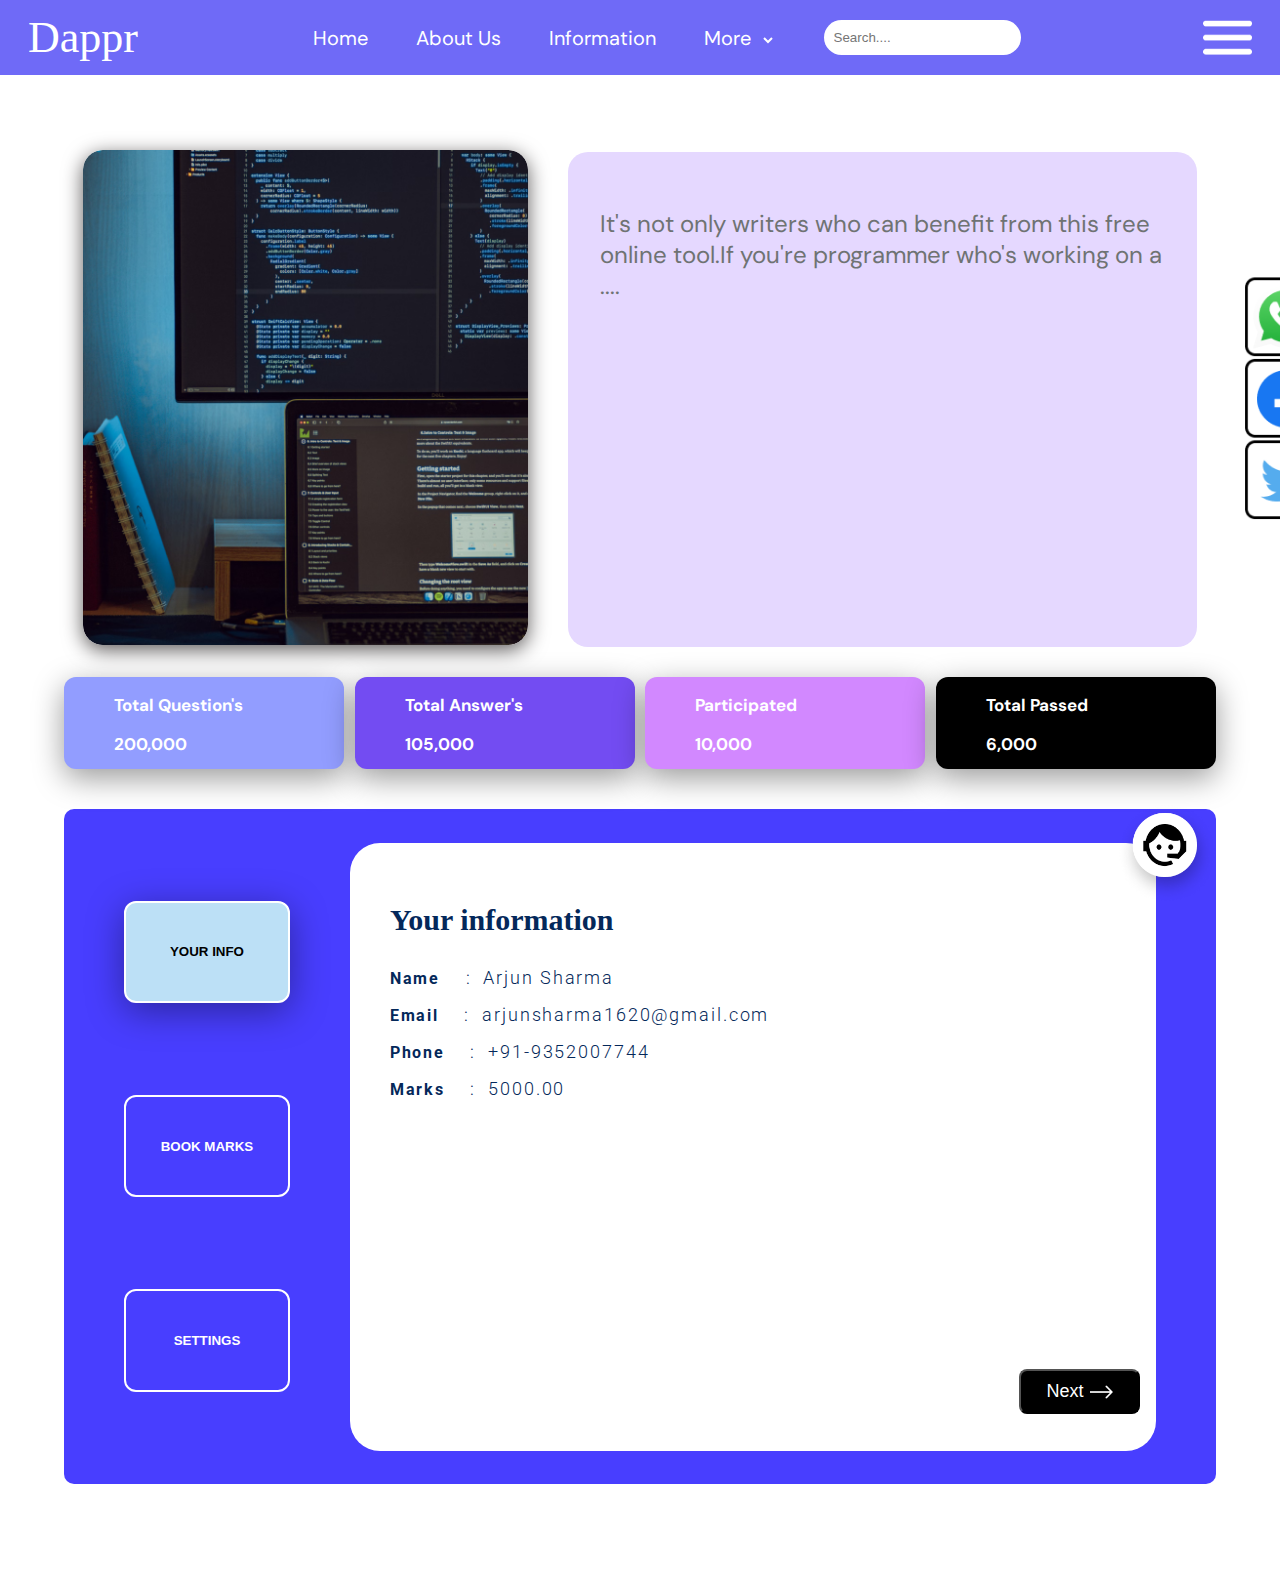
<file: index.html>
<!DOCTYPE html>
<html lang="en">
    <head>
    <meta http-equiv="Content-Type" content="text/html; charset=UTF-8">
    <meta http-equiv="X-UA-Compatible" content="IE=edge">
    <meta name="viewport" content="width=device-width, initial-scale=1.0">
    <title>Micro Project 2</title>
    <link rel="stylesheet" href="./micro-project-2-files/style.css">
    <link rel="preconnect" href="https://fonts.googleapis.com">
    <link rel="preconnect" href="https://fonts.gstatic.com" crossorigin>
    <link href="https://fonts.googleapis.com/css2?family=DM+Sans:opsz@9..40&display=swap" rel="stylesheet">
    <link href="https://fonts.googleapis.com/css2?family=Roboto&display=swap" rel="stylesheet">

</head>
<body class="vsc-initialized">
    <nav>
        <div class="company-icon">Dappr</div>
        <ul class="menu-items">
            <li>Home</li>
            <li>About Us</li>
            <li>Information</li>
            <li>More <select></select></li>
            <li> <input type="text" placeholder="Search...."></li>
        </ul>
        <img class="bars" src="./micro-project-2-files/Menu.png" alt="Menu">
    </nav>
    <div class="apps"><img src="./micro-project-2-files/Frame 2.png" alt="">
    </div>
    <div class="top">
        <div class="top-left">
            <img src="./micro-project-2-files/System.png" alt="">
        </div>
        <div class="top-right" contenteditable="true">
            <p>It's not only writers who can benefit from this free online tool.If you're  programmer who's working on a ....</p>
        </div>
    </div>
    <div class="allbox">
        <div class="detail-box box-1">
            <p>Total Question's</p>
            <p>200,000</p>
        </div>
        <div class="detail-box box-2">
            <p>Total Answer's</p>
            <p>105,000</p>
        </div>
        <div class="detail-box box-3">
            <p>Participated</p>
            <p>10,000</p>
        </div>
        <div class="detail-box box-4">
            <p>Total Passed</p>
            <p>6,000</p>
        </div>
    </div>
    <img class="chatbot" src="./micro-project-2-files/Assistant.png" alt="">
    <div class="bottom">
        <div class="bottom-left">
            <button>YOUR INFO</button>
            <button>BOOK MARKS</button>
            <button>SETTINGS</button>
        </div>
        <div class="bottom-right">
           <p class="heading">Your information</p>
           <p class="bottom-text"><b>Name</b> <span>&nbsp;:&nbsp;&nbsp;Arjun Sharma</span></p>
           <p class="bottom-text"><b>Email </b><span>&nbsp;:&nbsp;&nbsp;arjunsharma1620@gmail.com</span></p>
           <p class="bottom-text"><b>Phone</b> <span>&nbsp;:&nbsp;&nbsp;+91-9352007744</span></p>
           <p class="bottom-text"><b>Marks</b> <span>&nbsp;:&nbsp;&nbsp;5000.00</span></p>
           <button class="next">Next <img src="./micro-project-2-files/Arrow.png" alt=""></button>
        </div>
    </div>
 </body>
</html>
</file>
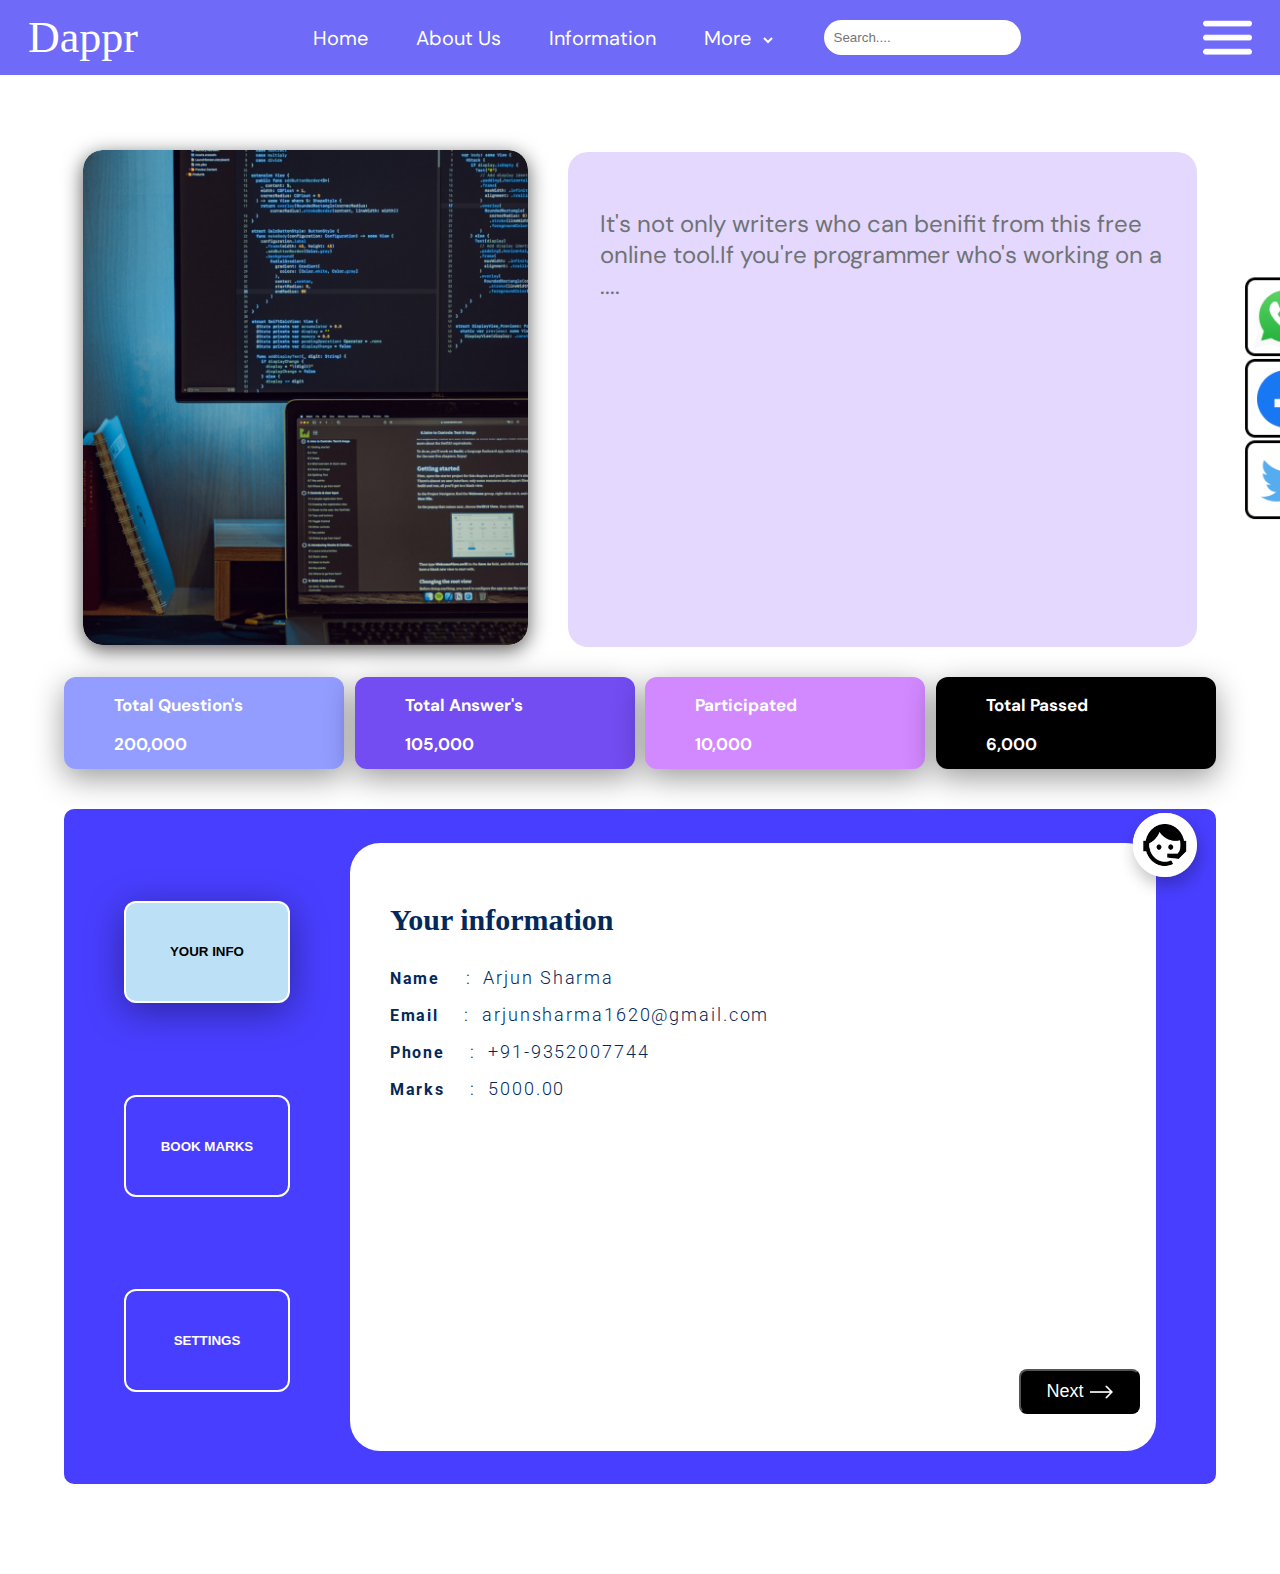
<file: Micro-Project-2.html>
<!DOCTYPE html>
<html lang="en">
    <head>
    <meta http-equiv="Content-Type" content="text/html; charset=UTF-8">
    <meta http-equiv="X-UA-Compatible" content="IE=edge">
    <meta name="viewport" content="width=device-width, initial-scale=1.0">
    <title>Micro Project 2</title>
    <link rel="stylesheet" href="./micro-project-2-files/style.css">
    <link rel="preconnect" href="https://fonts.googleapis.com">
    <link rel="preconnect" href="https://fonts.gstatic.com" crossorigin>
    <link href="https://fonts.googleapis.com/css2?family=DM+Sans:opsz@9..40&display=swap" rel="stylesheet">
    <link href="https://fonts.googleapis.com/css2?family=Roboto&display=swap" rel="stylesheet">

</head>
<body class="vsc-initialized">
    <nav>
        <div class="company-icon">Dappr</div>
        <ul class="menu-items">
            <li>Home</li>
            <li>About Us</li>
            <li>Information</li>
            <li>More <select></select></li>
            <li> <input type="text" placeholder="Search...."></li>
        </ul>
        <img class="bars" src="./micro-project-2-files/Menu.png" alt="Menu">
    </nav>
    <div class="apps"><img src="./micro-project-2-files/Frame 2.png" alt="">
    </div>
    <div class="top">
        <div class="top-left">
            <img src="./micro-project-2-files/System.png" alt="">
        </div>
        <div class="top-right" contenteditable="true">
            <p>It's not only writers who can benifit from this free online tool.If you're  programmer who's working on a ....</p>
        </div>
    </div>
    <div class="allbox">
        <div class="detail-box box-1">
            <p>Total Question's</p>
            <p>200,000</p>
        </div>
        <div class="detail-box box-2">
            <p>Total Answer's</p>
            <p>105,000</p>
        </div>
        <div class="detail-box box-3">
            <p>Participated</p>
            <p>10,000</p>
        </div>
        <div class="detail-box box-4">
            <p>Total Passed</p>
            <p>6,000</p>
        </div>
    </div>
    <img class="chatbot" src="./micro-project-2-files/Assistant.png" alt="">
    <div class="bottom">
        <div class="bottom-left">
            <button>YOUR INFO</button>
            <button>BOOK MARKS</button>
            <button>SETTINGS</button>
        </div>
        <div class="bottom-right">
           <p class="heading">Your information</p>
           <p class="bottom-text"><b>Name</b> <span>&nbsp;:&nbsp;&nbsp;Arjun Sharma</span></p>
           <p class="bottom-text"><b>Email </b><span>&nbsp;:&nbsp;&nbsp;arjunsharma1620@gmail.com</span></p>
           <p class="bottom-text"><b>Phone</b> <span>&nbsp;:&nbsp;&nbsp;+91-9352007744</span></p>
           <p class="bottom-text"><b>Marks</b> <span>&nbsp;:&nbsp;&nbsp;5000.00</span></p>
           <button class="next">Next <img src="./micro-project-2-files/Arrow.png" alt=""></button>
        </div>
    </div>
 </body>
</html>
</file>
<file: micro-project-2-files/style.css>
body{
    padding: 0;
    margin: 0;
  }
  nav{
    display: flex;
    position: fixed;
    background-color: #6F6AF7;
    top:0;
    align-items: center;
    width: 100vw;
    margin: auto;
    font-weight: 400;
    justify-content: space-between;
    padding-left: 28px;
    padding-right: 28px;
    color: white;
    box-sizing: border-box;
  }
  .company-icon{
    font-family: "Delicious Unicase",cursive;
    font-size: 44px;
  }
  .menu-items{
    display: flex;
    font-family: 'DM Sans', sans-serif;
    font-size: 20px;
    list-style: none;
    align-items: center;
  }
  .menu-items li{
    margin-right: 3rem;
  }
  .menu-items li select{
    background: transparent;
    border: none;
    color: white;
  }
  .menu-items li input{
    border-radius: 50px;
    padding: 10px ;
    background-repeat: no-repeat;
    background-position: 9.5rem;
    background-size: 1.5rem;
    border-style: none;
  }
  .menu-items li input:focus{
    outline: none;
  }
  .bars{
    height: 35px;
  }
  .apps{
    z-index: 100;
    position: fixed;
    top: 30%;
    left: 97.2%;
    float: right;
    scale: 1.0;
    margin-right: 10px;
  }
  .apps img{
    height: 250px;
   width: fit-content;
  }
  .top {
    display: flex;
    align-items: center;
    width: 87vw;
    margin-left: auto;
    margin-right: auto;
    margin-top: 150px;
  }
  .top-left img {
    height: 55vh;
    box-shadow:rgb(94, 91, 91) 0px 5px 20px;
    border-radius: 20px;
  }
  .top-right {
    background-color: #E5D8FF;
    font-family: 'DM Sans', sans-serif;
    padding: 32px;
    border-radius: 20px;
    height: 55vh;
    width: 75%;
    box-sizing: border-box;
    margin-left: 40px;
  }
  .top-right p {
    font-weight: 400;
    font-size: 24px;
    color: #6F7373;
  }
  .allbox{
    width: 90vw;
    margin-left: auto;
    margin-right: auto;
    display: flex;
    margin-top: 1%;
    margin-bottom: 40px;
    justify-content: space-between;
  }
  .detail-box{
    width: 20%;
    margin-top: 15px;
    padding-left: 50px;
    padding-bottom: 20px;
    box-shadow: 0px 9px 31px rgba(0,0,0,0.4);
    border-radius: 12px;
    color: #FFFFFF;
    font-weight: 700;
    font-size: 17px;
    height: 72px;
    font-family: 'DM Sans', sans-serif;
  }
  .box-1{
    background-color: #929DFF;
  }
  .box-2{
    background-color: #734CF2;
  }
  .box-3{
    background-color: #D288FF;
  }
  .box-4{
    background-color: #000000;
  }
  .bottom{
    display: flex;
    justify-content: space-evenly;
    background-color: #483EFF;
    width: 90vw;
    height: 75vh;
    margin-left: auto;
    margin-right: auto;
    border-radius: 10px;
    margin-bottom: 10vh;
  }
  .bottom-left{
    display: flex;
    flex-direction: column;
    justify-content: space-evenly;
  }
  .bottom-left button{
    padding: 15px 35px;
    background-color:transparent;
    border-color: white;
    border-radius: 12px;
    padding-top: 25%;
    padding-bottom: 25%;
    color: white;
    font-weight: 700;
    border-style: solid;
  }
  .bottom-left button:first-of-type{
    background: #BCE0F6;
    color: black;
    box-shadow: 0px 8px 37px rgba(0,0,0,0.39);
  }
  .bottom-right{
    box-sizing: border-box;
    width: 70%;
    background-color: white;
    height: 90%;
    margin: 3% 0 3% 0;
    border-radius: 30px;
    padding: 30PX 40PX;
    position: relative;
  }
  .heading{
    font-weight: 700;
    font-size: 30px;
    letter-spacing: 0.107;
    color: #04285A;
  }
  .bottom-text{
    font-family: Roboto;
    font-weight: 500;
    font-size: 16px;
    letter-spacing: 0.105rem;
    color: #04285A;
  }
  .next{
    background-color: black;
    color: white;
    display: flex;
    position: absolute;
    justify-content: space-evenly;
    align-items: center;
    padding: 10px 20px;
    font-weight: 400;
    font-size: 18px;
    border-radius: 8px;
    right: 2%;
    bottom: 6%;
  }
  .bottom-text span{
    margin-left: 2%;
    font-weight: 300;
    font-size: 18px;
    letter-spacing: 0.105em;
    color:  #04285A ;
  }
  .next img{
    width: 30%;
    margin-left:1%;
  }
  .chatbot {
    position: fixed;
    right:55px;
    bottom: -11px;
    padding: 7px;
    width: 8%;
    border-radius: 100%;
    z-index: 1;
  }
</file>
